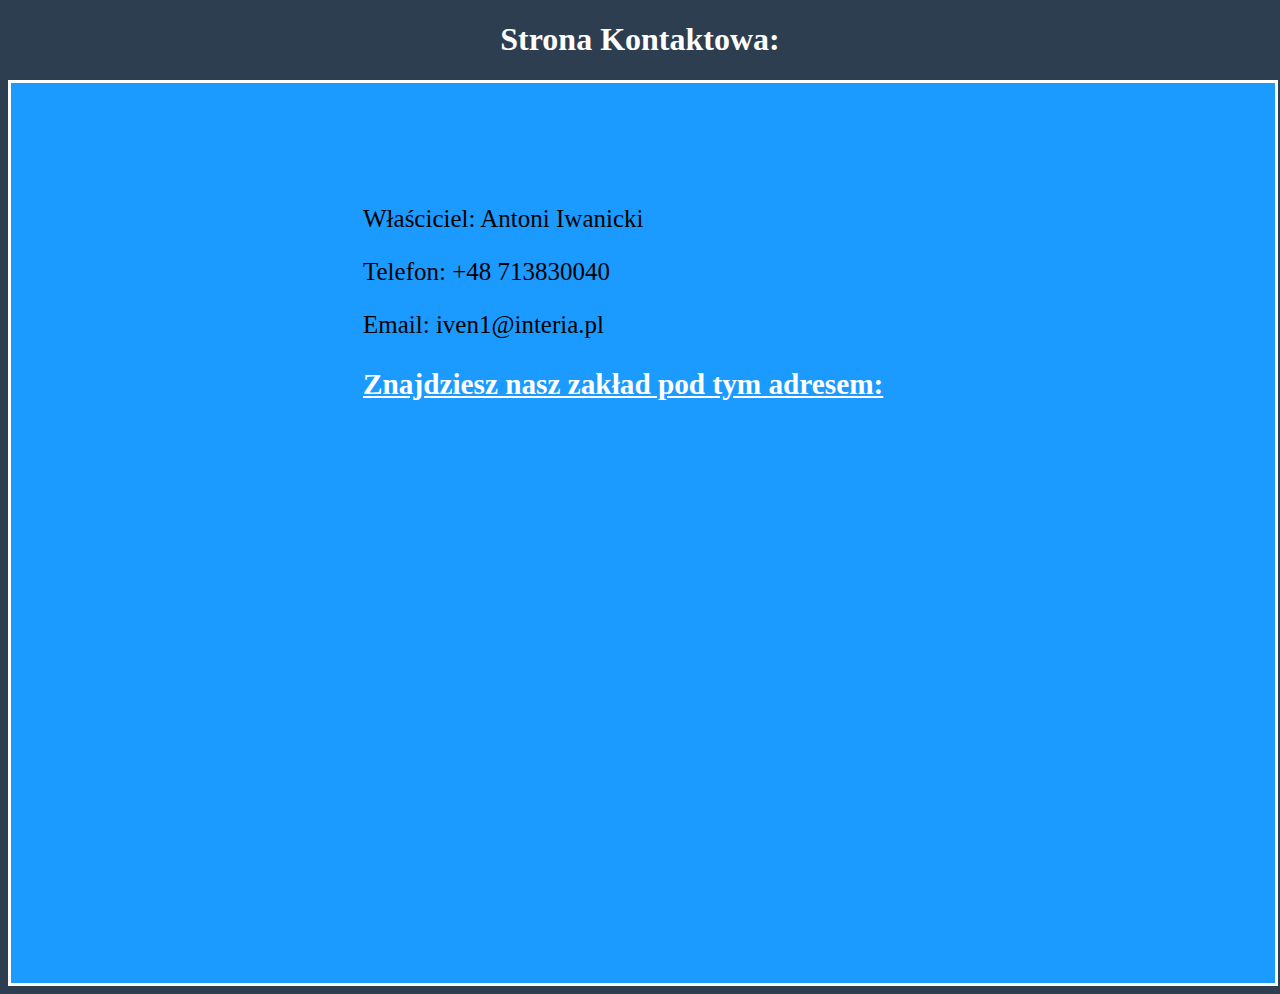
<file: kontakt.html>
<!DOCTYPE html>
<html lang="Pl">
<head>
    <meta charset="UTF-8">
    <meta name="viewport" content="width=device-width, initial-scale=1.0">
    <link rel="stylesheet" href="kontakt.css">
    <title>Kontakt</title>
</head>
<body>
    <H1>Strona Kontaktowa:</H1>
    <div class="container">
        <ul>
    <p class="contact">Właściciel: Antoni Iwanicki</p>
    <p class="contact">Telefon: +48 713830040</p>
    <p class="contact">Email:  iven1@interia.pl</p>
    <h3>Znajdziesz nasz zakład pod tym adresem:</h3>
    <iframe class="mapa" src="https://www.google.com/maps/embed?pb=!1m18!1m12!1m3!1d2481.9369764429093!2d17.272080912763368!3d51.5327157717016!2m3!1f0!2f0!3f0!3m2!1i1024!2i768!4f13.1!3m3!1m2!1s0x47055b8db4d05317%3A0x75e15da57f4e481b!2sStudio%20Video%20%26%20Fotolab.%20Iwanicki%20P.!5e0!3m2!1spl!2spl!4v1710608916173!5m2!1spl!2spl" width="600" height="450" style="border:0;" allowfullscreen="" loading="lazy" referrerpolicy="no-referrer-when-downgrade"></iframe>
</ul>
</div>
</body>
</html>
</file>
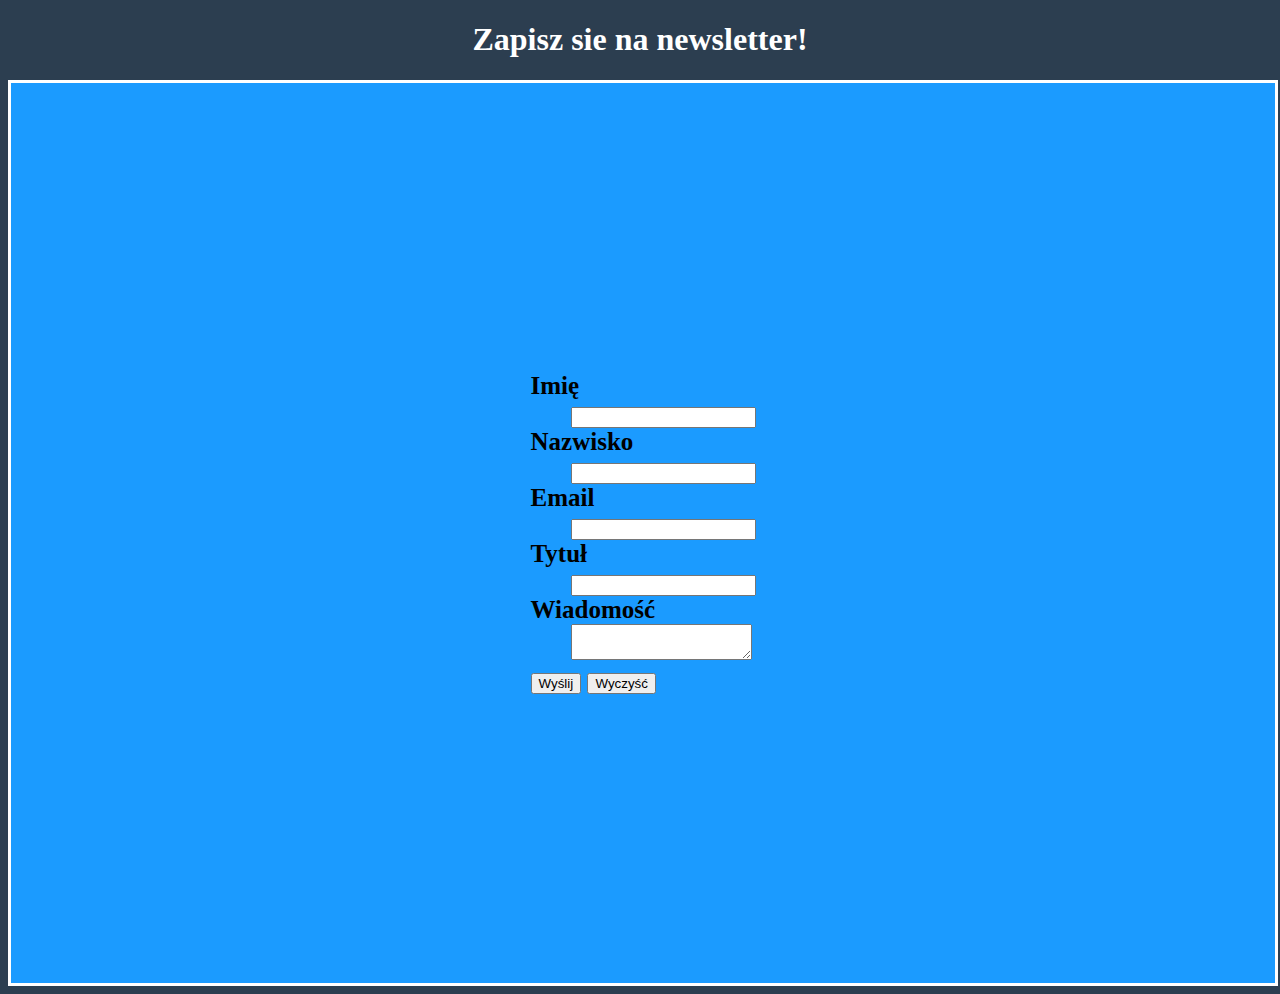
<file: newsletter.html>
<!DOCTYPE html>
<html lang="pl">
<head>
    <meta charset="UTF-8">
    <meta name="viewport" content="width=device-width, initial-scale=1.0">
    <link rel="stylesheet" href="newsletter.css">
    <title>Newsletter</title>
</head>
<body>
    <H1>Zapisz sie na newsletter!</H1>
    <div class="container">
        <div class="ramka">
            <form>
            <dt>Imię</dt>
            <dd><input type="text" name="imie" required></dd>
            <dt>Nazwisko</dt>
            <dd><input type="text" name="imie" required></dd>
            <dt>Email</dt>
            <dd><input type="email" name="email" required></dd>
            <dt>Tytuł</dt>
            <dd><input type="text" name="tytul" required></dd>
            <dt>Wiadomość</dt>
            <dd><textarea name="wiadomosc" required></textarea></dd>
            <input type="submit" value="Wyślij">
            <input type="reset" value="Wyczyść">
            </form>
            </div>
</div>
</body>
</html>
</file>
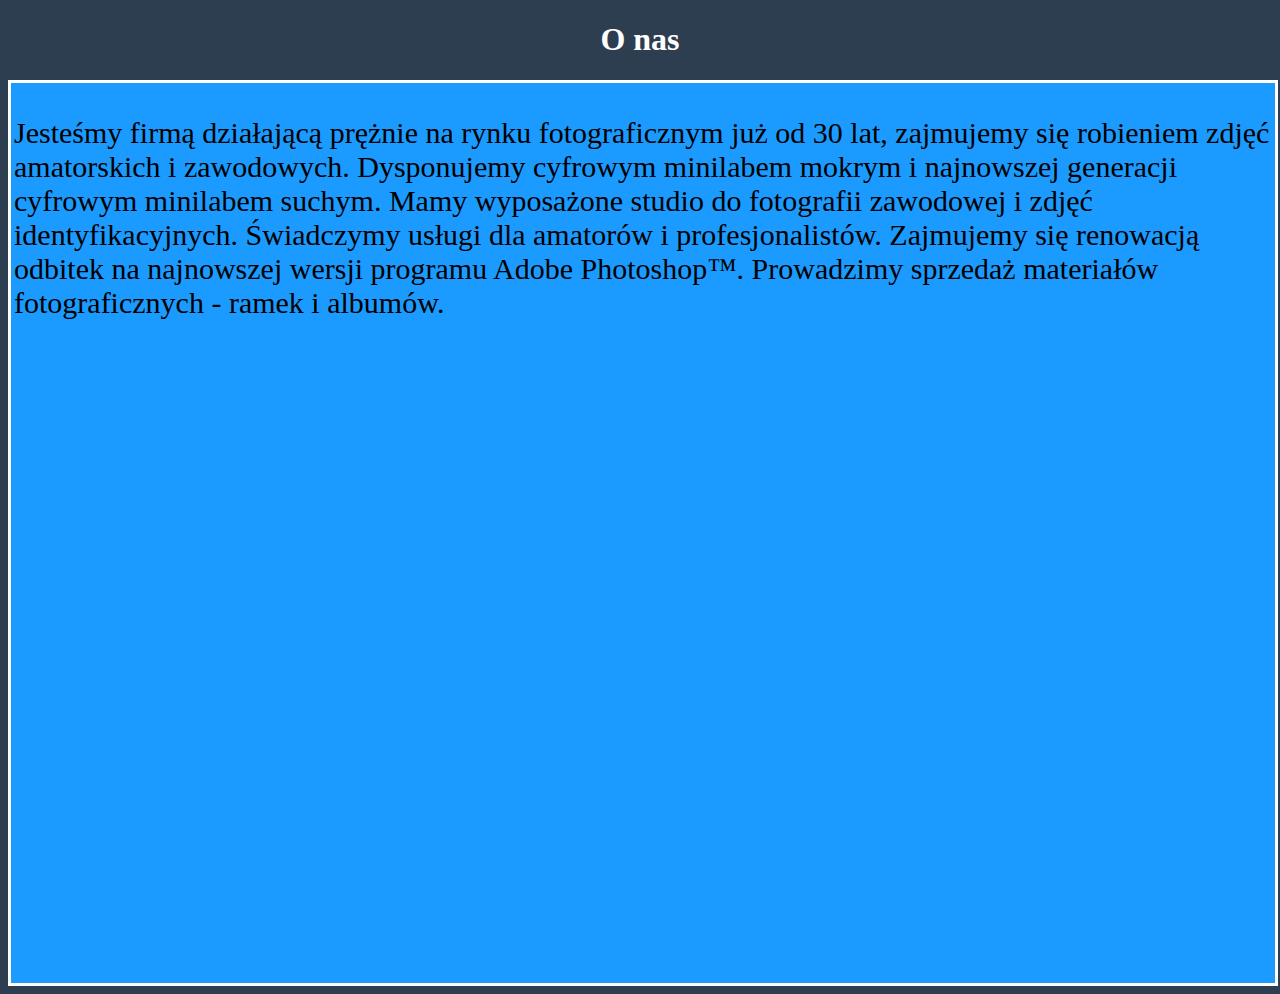
<file: onas.html>
<!DOCTYPE html>
<html lang="pl">
<head>
    <meta charset="UTF-8">
    <meta name="viewport" content="width=device-width, initial-scale=1.0">
    <link rel="stylesheet" href="onas.css">
    <title>O nas</title>
</head>
<body>
    <h1>O nas</h1>
    <div class="container">
  <p class="aboutus">Jesteśmy firmą działającą prężnie na rynku fotograficznym już od 30 lat, zajmujemy się robieniem zdjęć amatorskich i zawodowych. Dysponujemy cyfrowym minilabem mokrym i najnowszej generacji cyfrowym minilabem suchym. Mamy wyposażone studio do fotografii zawodowej i zdjęć identyfikacyjnych. Świadczymy usługi dla amatorów i profesjonalistów. Zajmujemy się renowacją odbitek na najnowszej wersji programu Adobe Photoshop&#8482;. Prowadzimy sprzedaż materiałów fotograficznych - ramek i albumów.</p>
</div>
</body>
</html>
</file>
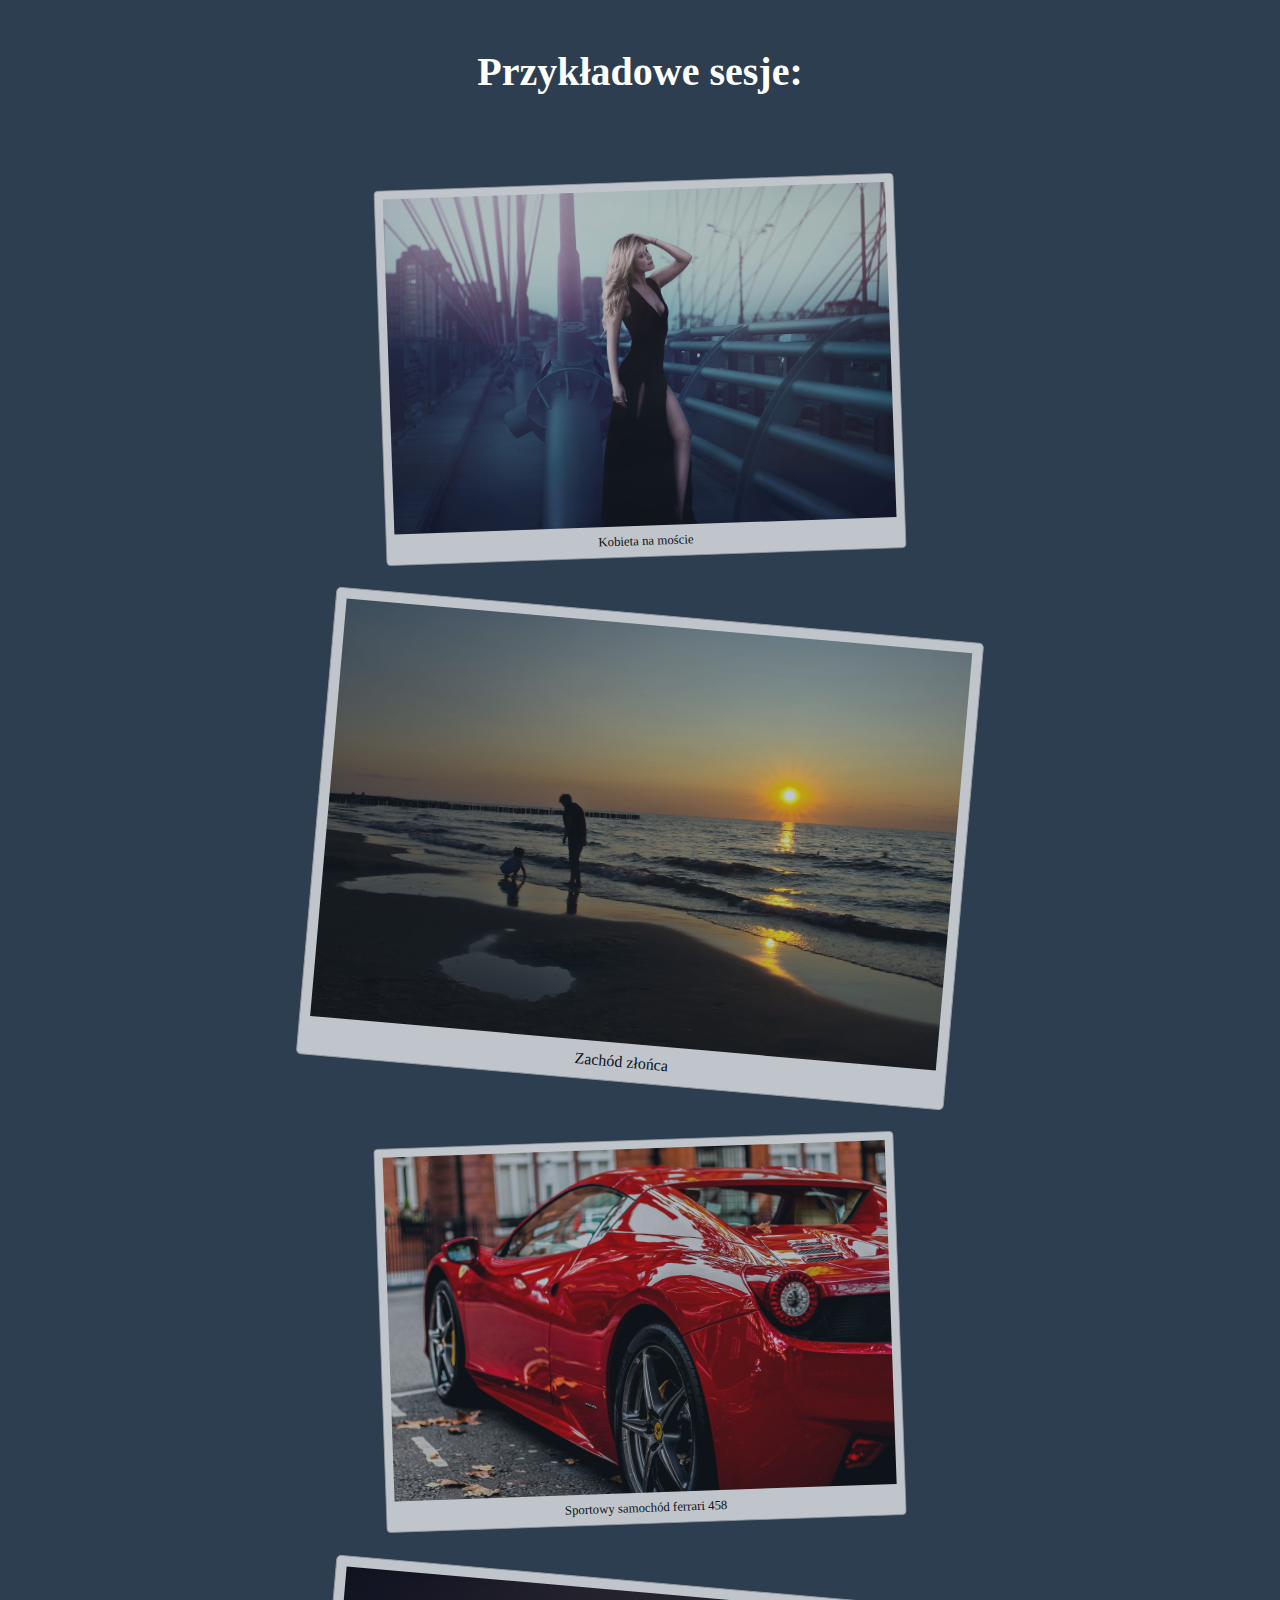
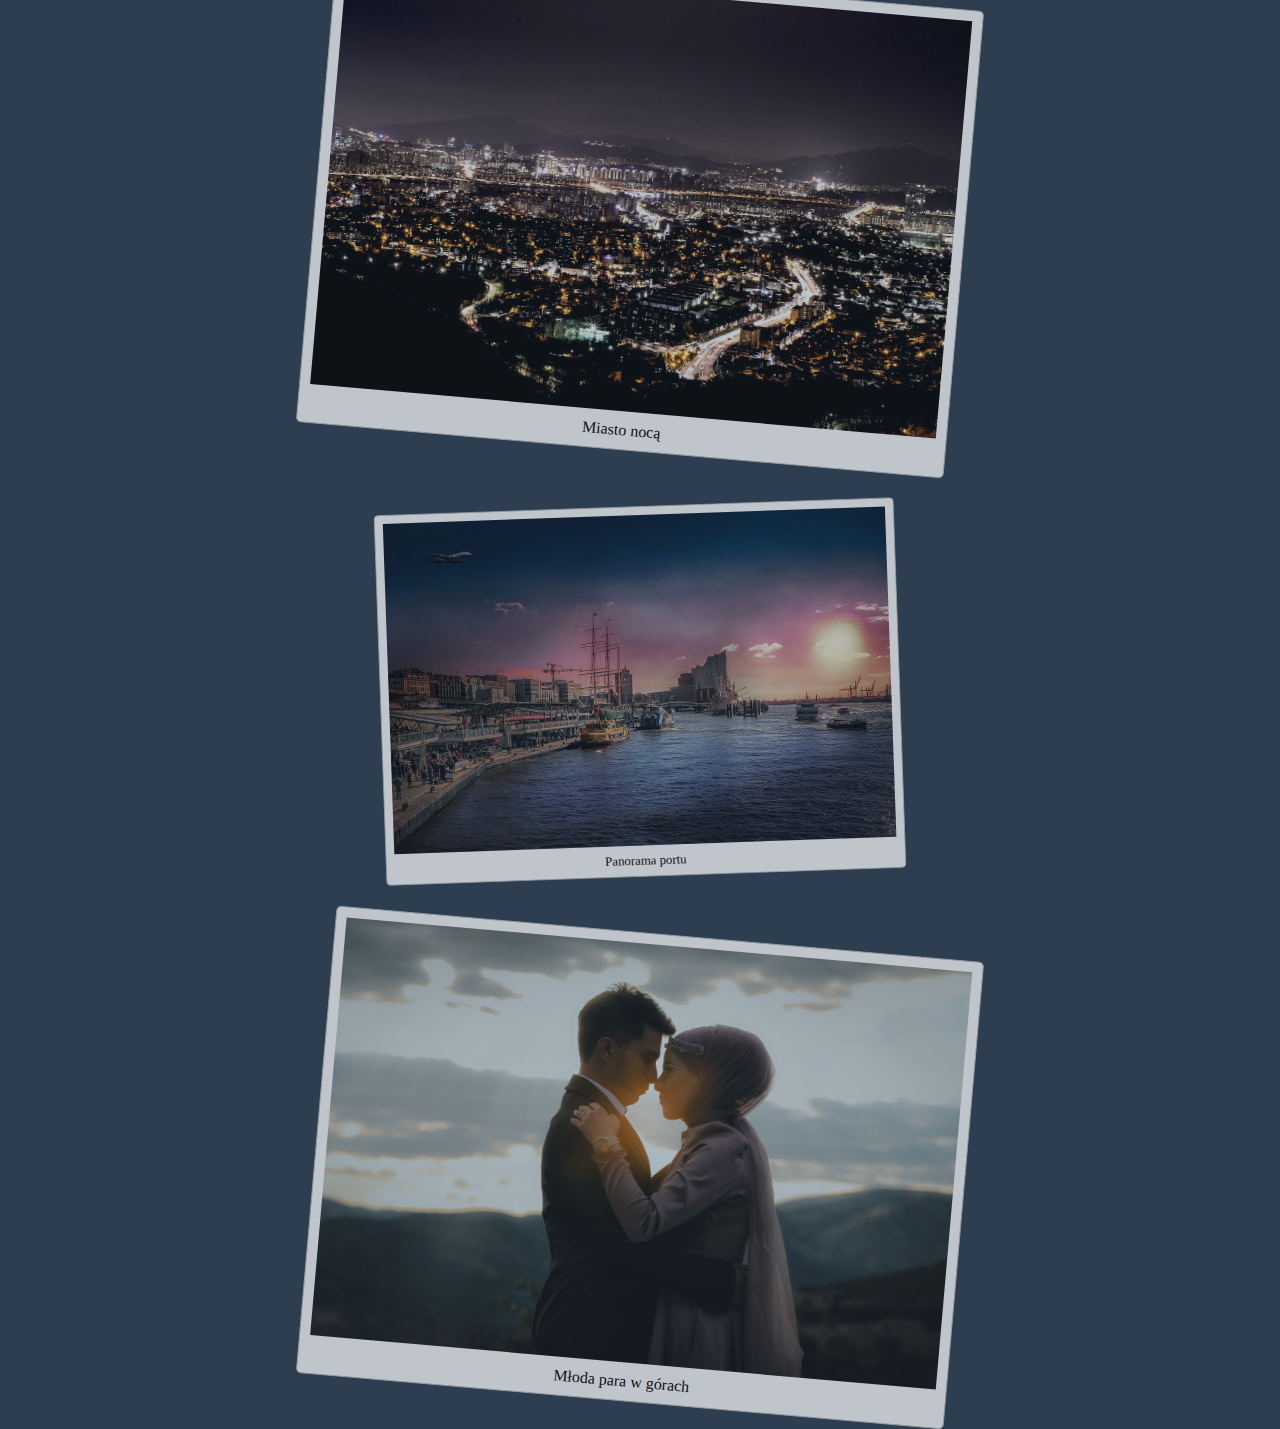
<file: Sesje.html>
<!DOCTYPE html>
<html lang="pl">
<head>
    <meta charset="UTF-8">
    <meta name="viewport" content="width=device-width, initial-scale=1.0">
    <link rel="stylesheet" href="sesje.css">
    <title>Sesje</title>
</head>
<body>
    <div class="container">
  <p class="sessions">Przykładowe sesje: </p>
  <figure class="photo">
    <img src="kobietanamoscie.jpg" alt="Kobieta na moście">
<figcaption>
    Kobieta na moście 
</figcaption>
  </figure>
  <figure class="photo">
    <img src="zachodslonca.jpg" alt="Zachód słońca">
<figcaption>
   Zachód złońca
</figcaption>
  </figure>
  <figure class="photo">
    <img src="ferrari458.jpg" alt="Sportowy samochód ferrari 458">
<figcaption>
    Sportowy samochód ferrari 458
</figcaption>
  </figure>
  <figure class="photo">
    <img src="miastonoca.jpg" alt="Miasto nocą">
<figcaption>
   Miasto nocą
</figcaption>
  </figure>
  <figure class="photo">
    <img src="panoramaportu.jpg" alt="Panorama portu">
<figcaption>
    Panorama portu
</figcaption>
</figure>
<figure class="photo">
    <img src="mlodapara.jpg" alt="Młoda para w górach">
<figcaption>
    Młoda para w górach
</figcaption>
  </figure>
</body>
</html>
</file>
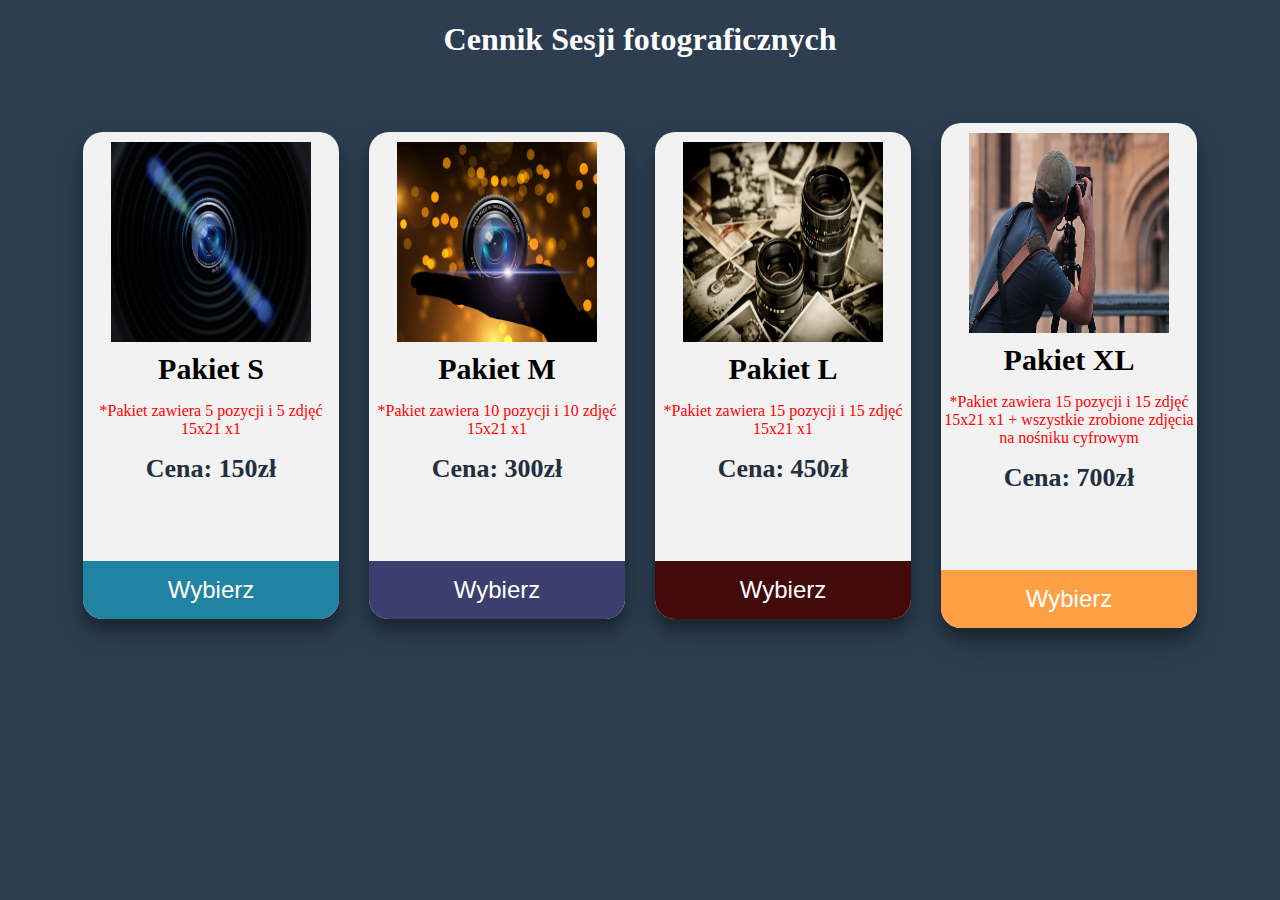
<file: uslugi.html>
<!DOCTYPE html>
<html lang="pl">
<head>
    <meta charset="UTF-8">
    <meta name="viewport" content="width=device-width, initial-scale=1.0">
    <link rel="stylesheet" href="https://cdnjs.cloudflare.com/ajax/libs/font-awesome/6.5.1/css/all.min.css" integrity="sha512-DTOQO9RWCH3ppGqcWaEA1BIZOC6xxalwEsw9c2QQeAIftl+Vegovlnee1c9QX4TctnWMn13TZye+giMm8e2LwA==" crossorigin="anonymous" referrerpolicy="no-referrer" />
    <link rel="stylesheet" href="uslugi.css">
    <title>Usługi</title>
</head>
<body>
    <h1>Cennik Sesji fotograficznych</h1>
    <div class="gallery">
        <div class="content">
            <img src="oferta1.jpg">
            <h3>Pakiet S</h3>
            <p>*Pakiet zawiera 5 pozycji i 5 zdjęć 15x21 x1</p>
            <h6>Cena: 150zł</h6>
            <ul>
                <li>
                    <i class="fa fa-star checked"></i>
                    <i class="fa fa-star checked"></i>
                    <i class="fa fa-star checked"></i>
                    <i class="fa fa-star checked"></i>
                    <i class="fa fa-star checked"></i>
                </li>
            </ul>
            <button class="Buy-1">Wybierz</button>
        </div>
        <div class="content">
            <img src="oferta2.jpg">
            <h3>Pakiet M</h3>
            <p>*Pakiet zawiera 10 pozycji i 10 zdjęć 15x21 x1</p>
            <h6>Cena: 300zł</h6>
            <ul>
                <li>
                    <i class="fa fa-star checked"></i>
                    <i class="fa fa-star checked"></i>
                    <i class="fa fa-star checked"></i>
                    <i class="fa fa-star checked"></i>
                    <i class="fa fa-star checked"></i>
                </li>
            </ul>
            <button class="Buy-2">Wybierz</button>
        </div>
        <div class="content">
            <img src="oferta3.jpg" >
            <h3>Pakiet L</h3>
            <p>*Pakiet zawiera 15 pozycji i 15 zdjęć 15x21 x1</p>
            <h6>Cena: 450zł</h6>
            <ul>
                <li>
                    <i class="fa fa-star checked"></i>
                    <i class="fa fa-star checked"></i>
                    <i class="fa fa-star checked"></i>
                    <i class="fa fa-star checked"></i>
                    <i class="fa fa-star checked"></i>
                </li>
            </ul>
            <button class="Buy-3">Wybierz</button>
        </div>
        <div class="content">
            <img src="oferta4.jpg">
            <h3>Pakiet XL</h3>
            <p>*Pakiet zawiera 15 pozycji i 15 zdjęć 15x21 x1 + wszystkie zrobione zdjęcia na nośniku cyfrowym</p>
            <h6>Cena: 700zł</h6>
            <ul>
                <li>
                    <i class="fa fa-star checked"></i>
                    <i class="fa fa-star checked"></i>
                    <i class="fa fa-star checked"></i>
                    <i class="fa fa-star checked"></i>
                    <i class="fa fa-star checked"></i>
                </li>
            </ul>
            <button class="Buy-4">Wybierz</button>
        </div>
    </div>
</body>
</html>
</file>
<file: kontakt.css>
body{
   background-color: #2c3e50;
}
.container{
display: flex;
justify-content: center;
align-items: center;
background-color: #1b9bff;
height: 900px;
width: 100%;
font-weight: 400;
font-size: 25px;
border: solid;
border-color: #fff;
}
h1{
    justify-content: center;
    align-items: center;
    display: flex;
    color: #fff;
}
h3{
    text-decoration-line: underline;
    color: #fff;
}

@media (max-width: 825px) {
    .mapa{
    width: 200px;
    height: 200px;
    }
}
</file>
<file: newsletter.css>
body{
    background-color: #2c3e50;
 }
 .container{
 display: flex;
 justify-content: center;
 align-items: center;
 background-color: #1b9bff;
 height: 900px;
 width: 100%;
 font-weight: bold;
 font-size: 25px;
 border: solid;
 border-color: #fff;
 }
 h1{
     justify-content: center;
     align-items: center;
     display: flex;
     color: #fff;
 }
</file>
<file: onas.css>
body{
    background-color: #2c3e50;
 }
 .container{
    display: flex;
    background-color: #1b9bff;
    height: 900px;
    width: 100%;
    font-weight: 300;
    font-size: 30px;
    border: solid;
    border-color: #fff;

    }
h1{
    color: #fff;
    justify-content: center;
    align-items: center;
    display: flex;
}
p{
    padding: 3px;
    justify-content: center;
    align-items: center;

}
@media(max-width: 1000px){
    .container{
        display: flex;
        background-color: #1b9bff;
        height: 800px;
        width: 100%;
        font-weight: 300;
        font-size: 17px;
        border: solid;
        border-color: #fff;
    
        }
        p{
            padding: 3px;
            justify-content: center;
            align-items: center;
        
        }
}
</file>
<file: sesje.css>
body{
    background: #2c3e50;
    display: flex;
    flex-wrap: wrap;
    justify-content: center;
}
.photo{
    margin: 10px 0;
    width: 650px;
    background: #fff;
    padding: 10px;
    opacity: 0.7;
    border-radius: 5px;
    border: 1px solid silver;
    box-sizing: border-box;
    display: flex;
    justify-content: space-around;
    flex-wrap: wrap;
    transform: rotate(5deg);
    transition: 0.3s all ease-in-out;
}
.photo img{
    flex-basis: 100%;
    width: 350px;
}
.photo figcaption{
    margin-top: 10px;
}

.photo:nth-child(even){
    transform: rotate(-2deg) scale(0.8);
}
.photo:hover{
    opacity: 1;
    transform: scale(1.1);
}
p{
    justify-content: center;
    align-items: center;
    display: flex;
    font-weight: bold;
    font-size: 40px ;
    color: #fff;
}
@media (max-width: 1000px) {
    .photo{
        margin: 10px 0;
        width: 250px;
        background: #fff;
        padding: 10px;
        opacity: 0.7;
        border-radius: 5px;
        border: 1px solid silver;
        box-sizing: border-box;
        display: flex;
        justify-content: space-around;
        flex-wrap: wrap;
        transform: rotate(5deg);
        transition: 0.3s all ease-in-out;
    }
    .photo img{
        flex-basis: 100%;
        width: 150px;
    }
    .photo:nth-child(even){
        transform: rotate(-2deg) scale(0.8);
    }
    .photo:hover{
        opacity: 1;
        transform: scale(1.1);
    }
}
</file>
<file: uslugi.css>
body{
    margin: 0;
    font-family: serif;
    background: #2c3e50;
}
    h1{
    justify-content: center;
    align-items: center;
    display: flex;
    color: #fff;
}

h3{
    text-align: center;
    font-size: 30px;
    margin: 0;
    padding-top: 10px;
}
a{
    text-decoration: none;
}
.gallery{
    display: flex;
    flex-wrap: wrap;
    width: 100%;
    justify-content: center;
    align-items: center;
    margin: 50px 0;
}
.content{
    width: 20%;
    margin: 15px;
    box-sizing: border-box;
    float: left;
    text-align: center;
    border-radius: 20px;
    cursor: pointer;
    padding-top: 10px;
    box-shadow: 0 14px 28px rgba(0,0,0,0.25), 0 10px 10px rgba(0,0,0,0.22);
    transition: .4s;
    background: #f2f2f2;
}
.content:hover{
    box-shadow: 0 3px 6px rgba(0,0,0,0.16) 0 3px 6px rgba(0,0,0,0.23);
    transform: translate(0px, -8px);
}
img{
    width: 200px;
    height: 200px;
    text-align: center;
    margin: 0 auto;
    display: block;
}
p{
    text-align: center;
    color: rgb(255, 0, 0);
    padding-top: 0 8px;
}
h6{
    font-size: 26px;
    text-align: center;
    color: #222f3e;
    margin: 0;
}
ul{
    list-style: none;
    display: flex;
    justify-content: center;
    align-items: center;
    padding-top: 0;
}
li{
    padding: 5px;
}
.fa {
    font-size: 26px;
    transition: .4s;
    margin: 3px;
}
.checked{
    color: #ff9f43;
}
.fa:hover{
    transition: scale(1.3);
    transition: .6s;
}
button{
    text-align: center;
    font-size: 24px;
    color: #fff;
    width: 100%;
    padding: 15px;
    border: 0;
    outline: none;
    cursor: pointer;
    margin-top: 5px;
    border-bottom-right-radius: 20px;
    border-bottom-left-radius: 20px;
}
.Buy-1{
    background: #2183a2;
}
.Buy-2{
    background: #3b3e6e;
}
.Buy-3{
    background-color: #420a0a;
}
.Buy-4{
    background-color: #ff9f43;
}
@media(max-width: 1000px){
    .content{
        width: 45%;
    }
}
@media(max-width: 750px){
    .content{
        width: 100%;
    }
}
</file>
